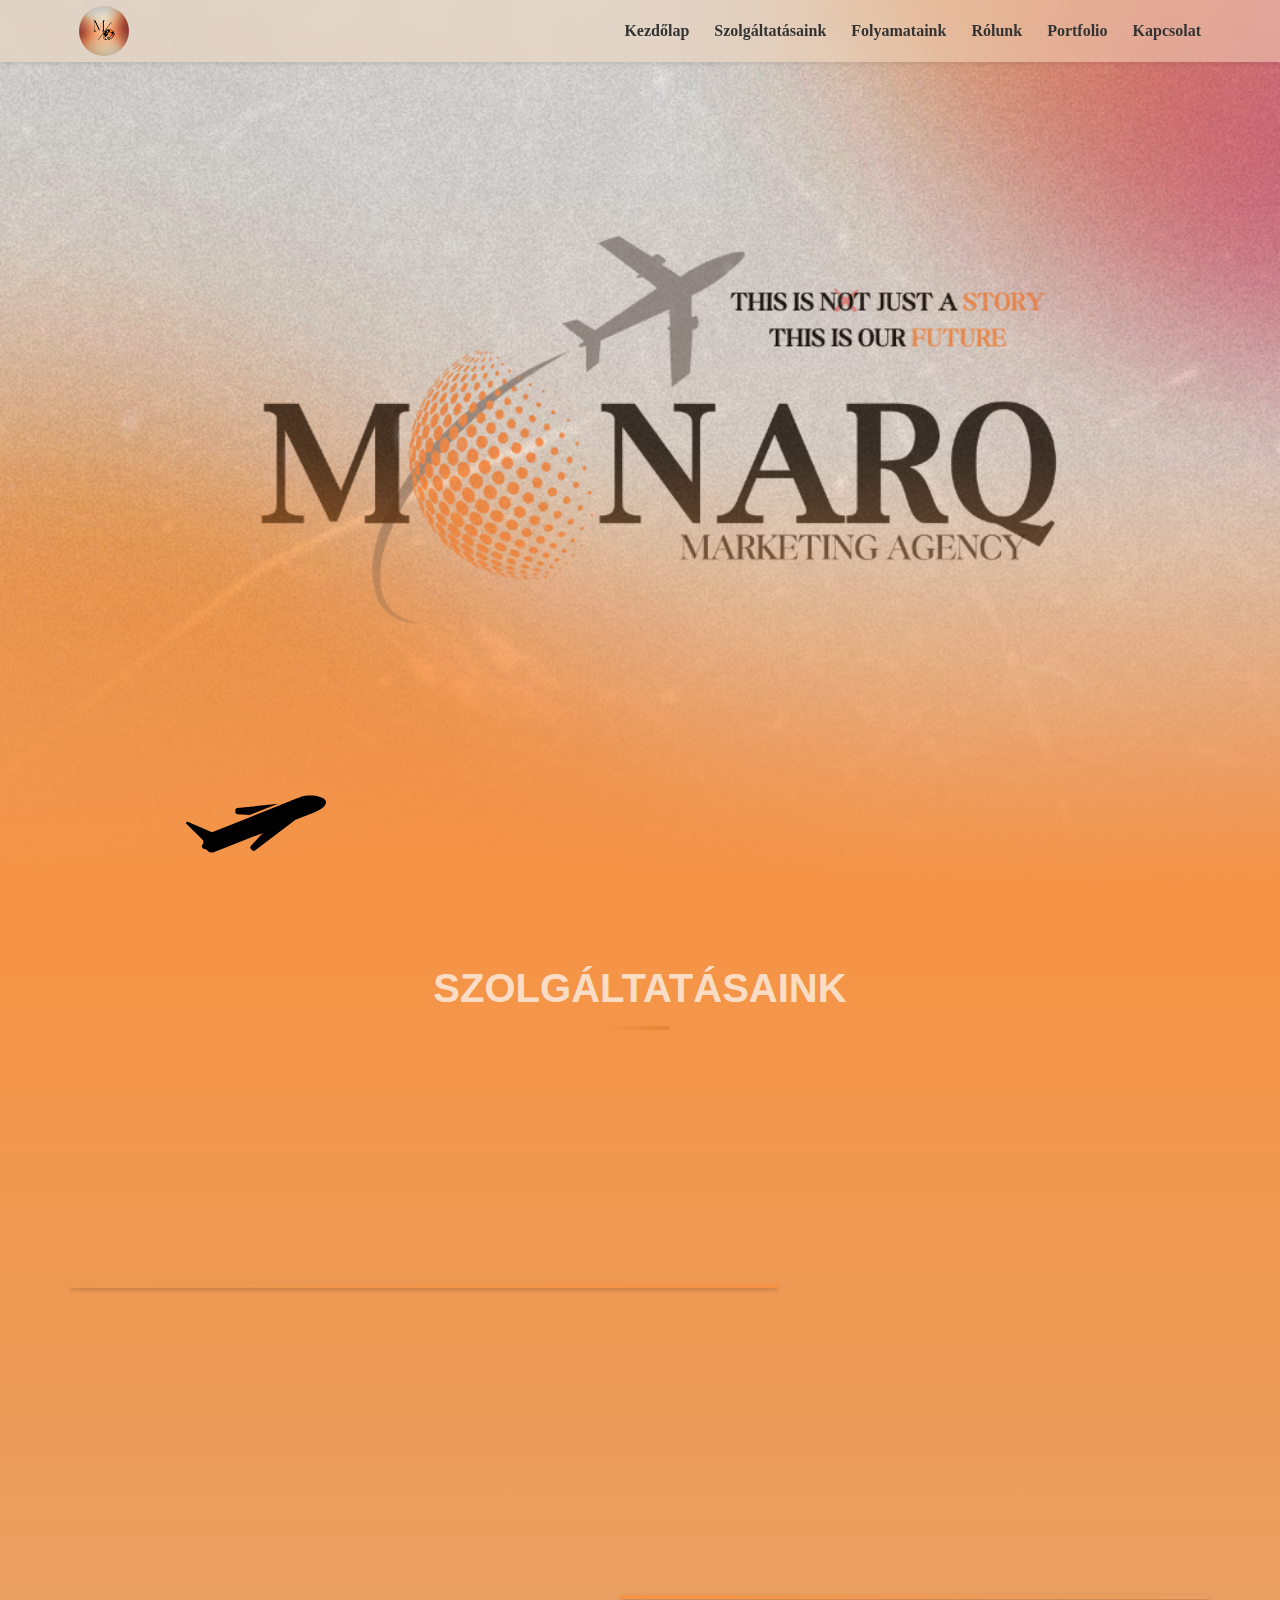
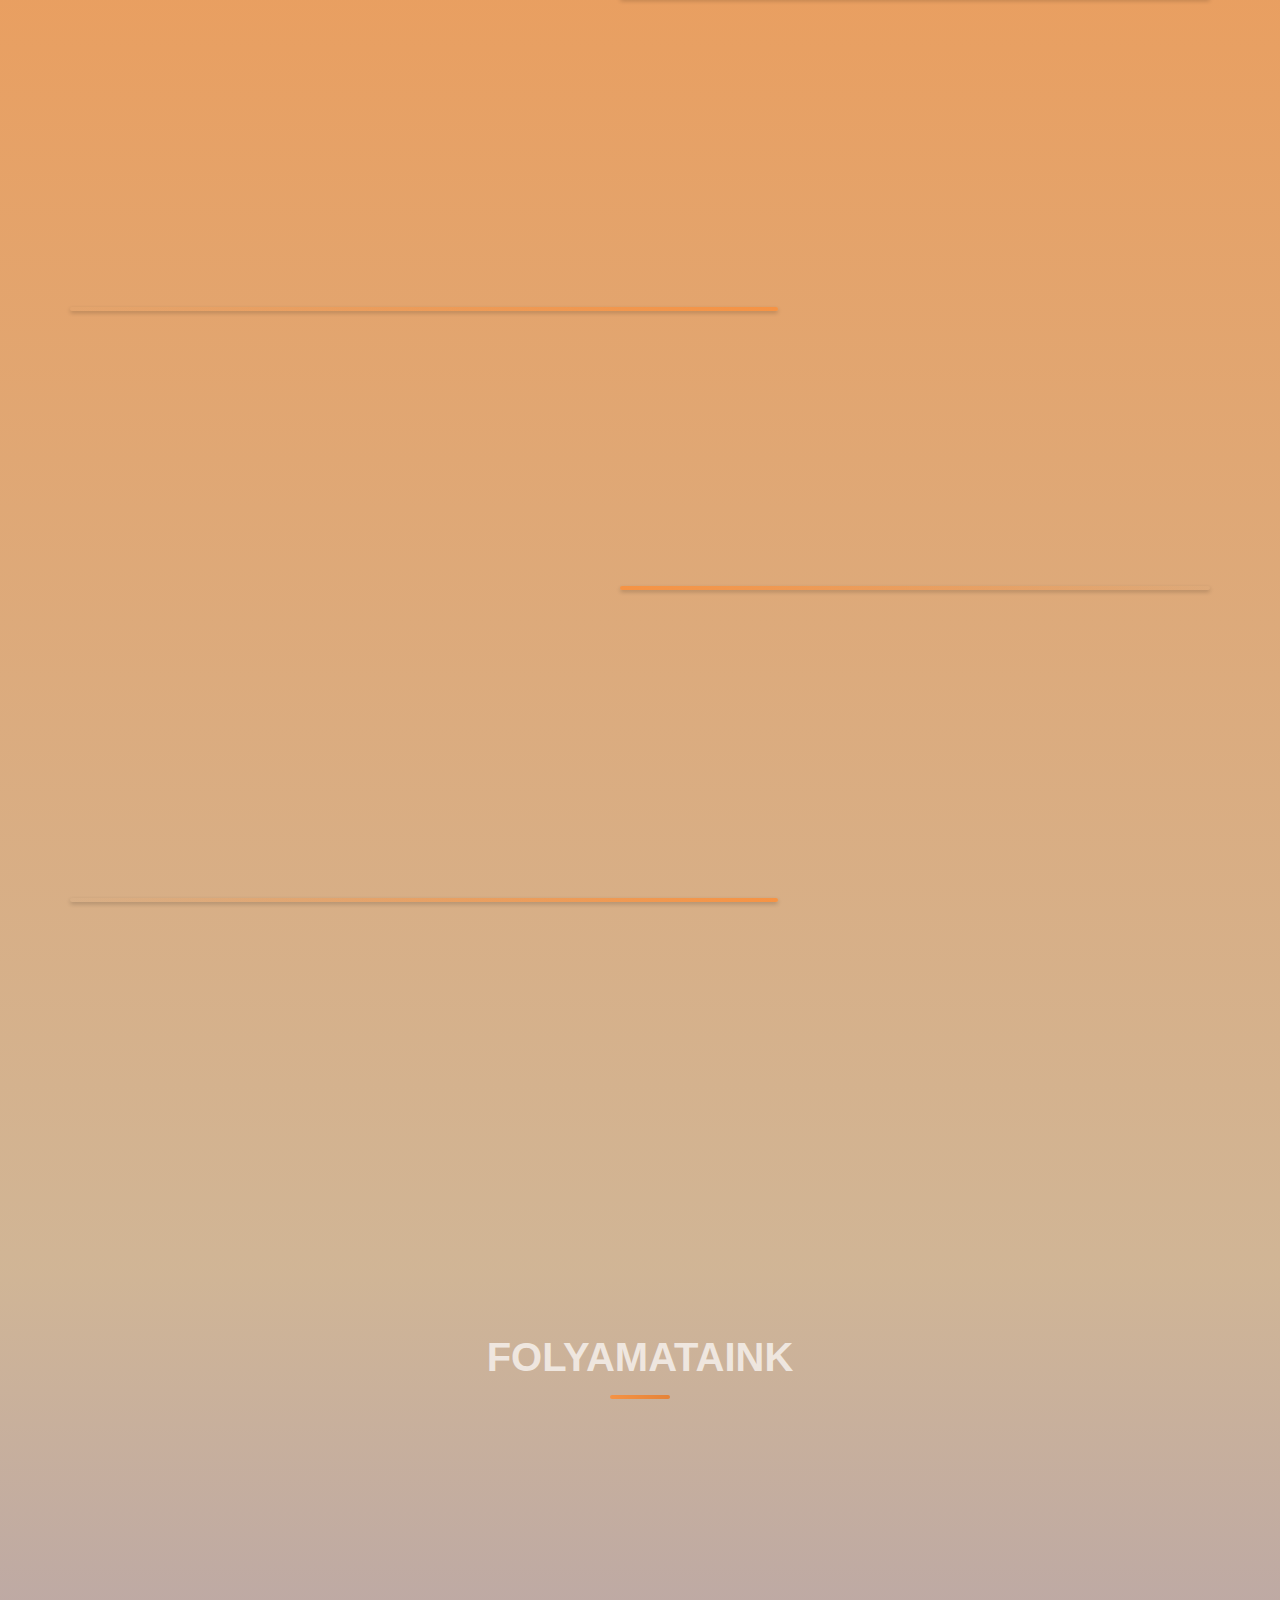
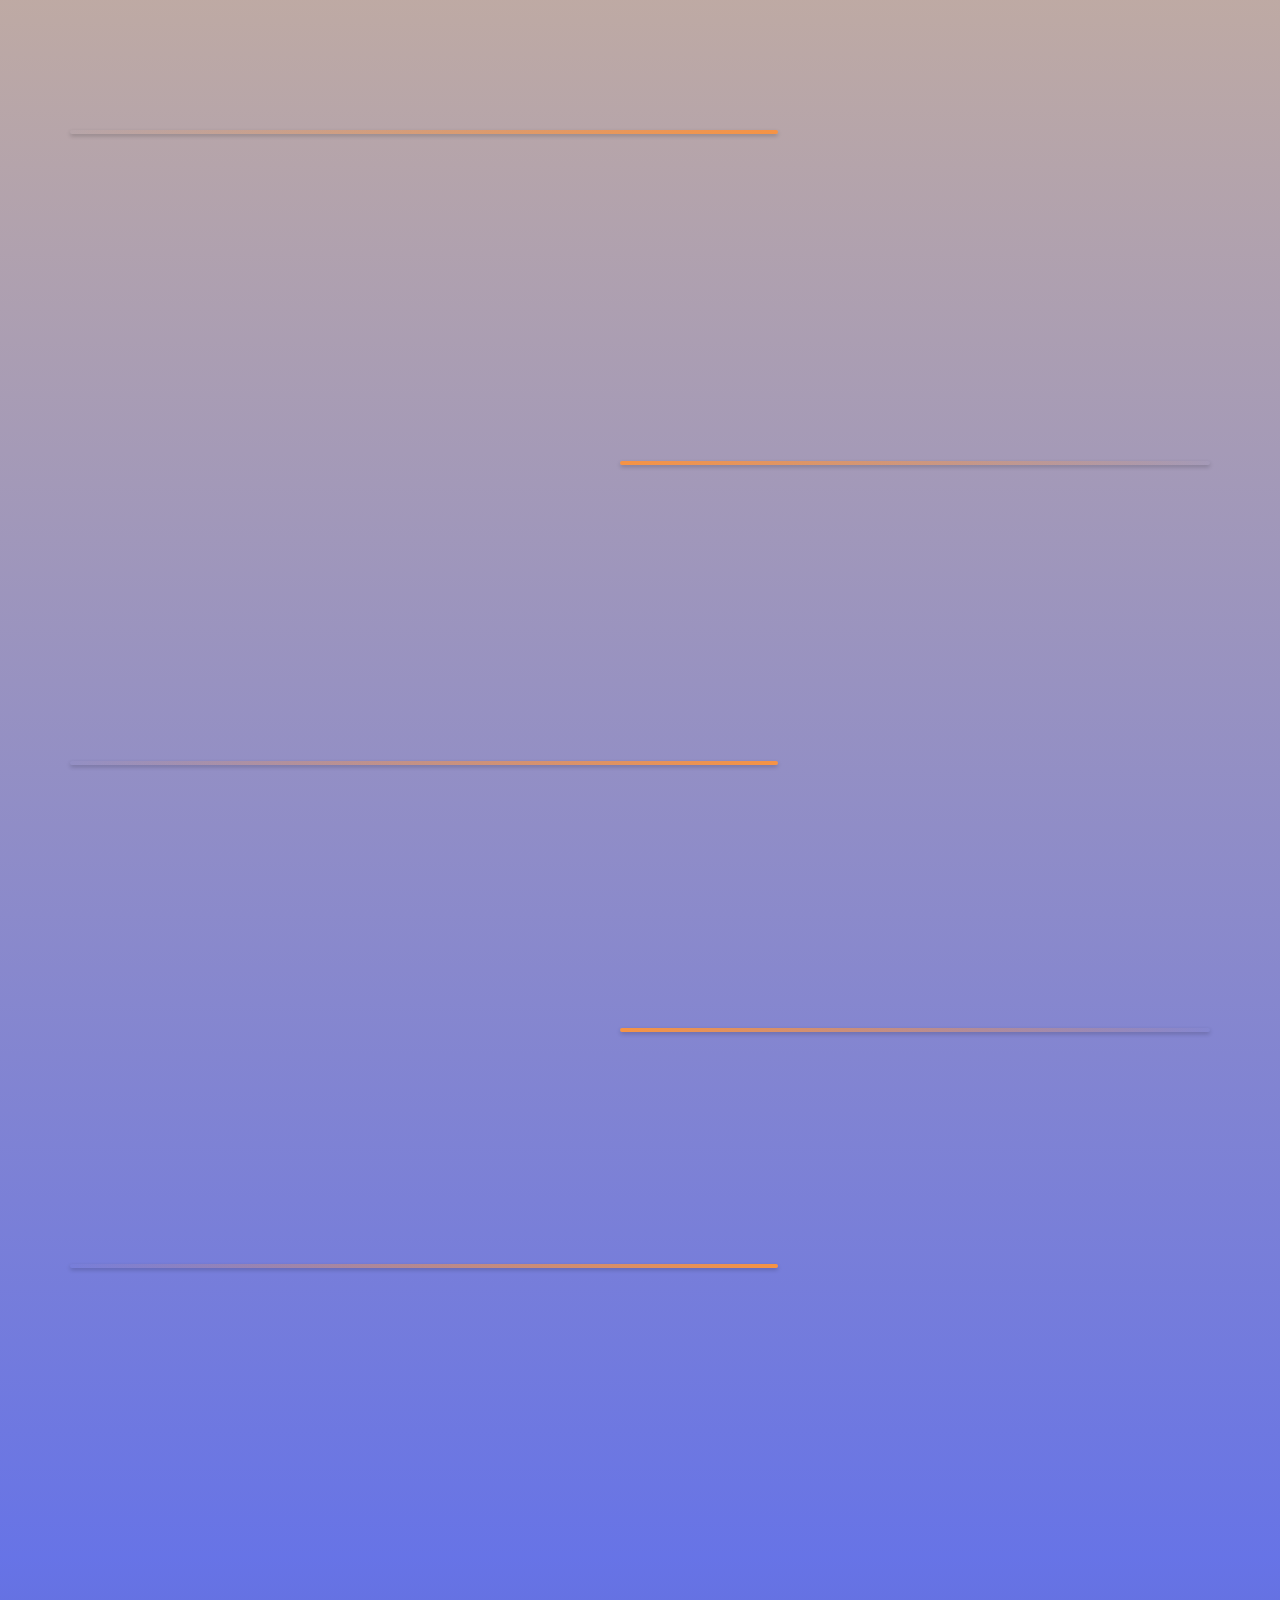
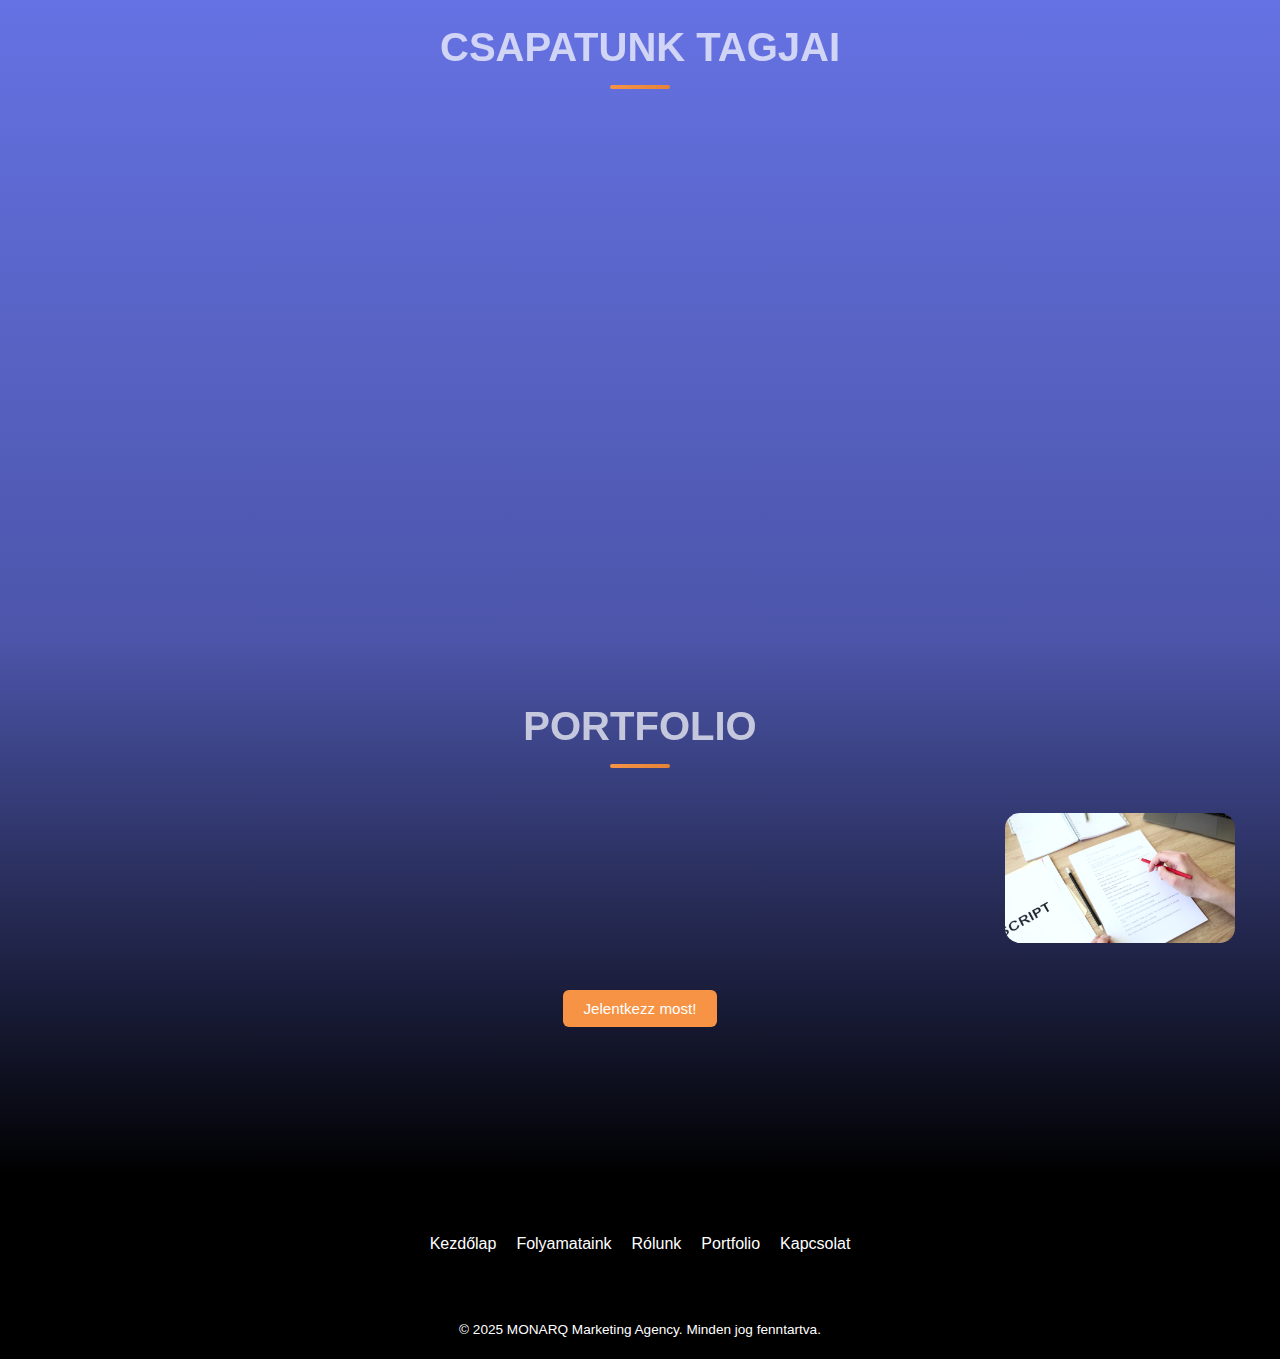
<file: index.html>
<!DOCTYPE html>
<html lang="hu">

<head>
  <meta charset="UTF-8" />
  <meta name="viewport" content="width=device-width, initial-scale=1.0" />
  <title>MONARQ Marketing Agency</title>
  <!-- Meta Description (SEO) -->
  <meta name="description" content="MONARQ Marketing Agency - Innovatív marketing megoldások vállalkozásod számára.">
  <!-- Favicon (opcionális) -->
  <!-- <link rel="icon" href="assets/icons/favicon.ico" type="image/x-icon"> -->
  <link rel="stylesheet" href="styles.css" />
</head>

<body>
  <!-- Navigációs menü -->
  <header class="site-header">
    <div class="container">
      <a href="index.html" class="logo">
        <img src="./assets/images/Monarque.png" alt="MONARQ Marketing Agency Logo">
      </a>
      <!-- Hamburger menu (mobile) -->
      <button class="nav-toggle" aria-label="Toggle navigation">
        <span class="hamburger"></span>
      </button>
      <nav class="main-nav" aria-label="Main Navigation">
        <ul>
          <li><a href="#hero">Kezdőlap</a></li>
          <li><a href="#our-services">Szolgáltatásaink</a></li>
          <li><a href="#our-process">Folyamataink</a></li>
          <li><a href="#about-us">Rólunk</a></li>
          <li><a href="#references">Portfolio</a></li>
          <li><a href="./public/contact.html">Kapcsolat</a></li>
        </ul>
      </nav>
    </div>
  </header>

  <!-- Fő tartalom -->
  <main>
    <!-- HERO Szekció: Repülős kezdőoldal -->
    <section id="hero" class="hero">
      <!-- <div class="hero-content">
        <h1>Üdvözlünk a MONARQ Marketing Agency-nél!</h1>
        <p>Fedezd fel, hogyan repítjük magasabb szintre vállalkozásod!</p>
      </div> -->
      <div class="plane-container">
        <img src="./assets/images/plane1.svg" alt="Repülőgép" class="plane" />
      </div>
    </section>

    <!-- Vertikális felirat a bal oldalon -->
    <div class="vertical-text">
      <span>T</span>
      <span>h</span>
      <span>i</span>
      <span>s</span>
      <span>&nbsp;</span>
      <span>i</span>
      <span>s</span>
      <span>&nbsp;</span>
      <span>n</span>
      <span>o</span>
      <span>t</span>
      <span>&nbsp;</span>
      <span>j</span>
      <span>u</span>
      <span>s</span>
      <span>t</span>
      <span>&nbsp;</span>
      <span>a</span>
      <span>&nbsp;</span>
      <span>s</span>
      <span>t</span>
      <span>o</span>
      <span>r</span>
      <span>y</span>
      <span>.</span>
      <span>.</span>
      <span>.</span>
    </div>

    <!-- Vertikális felirat a jobb oldalon -->
    <div class="vertical-text-right">
      <span>T</span>
      <span>h</span>
      <span>i</span>
      <span>s</span>
      <span>&nbsp;</span>
      <span>i</span>
      <span>s</span>
      <span>&nbsp;</span>
      <span>o</span>
      <span>u</span>
      <span>r</span>
      <span>&nbsp;</span>
      <span>f</span>
      <span>u</span>
      <span>t</span>
      <span>u</span>
      <span>r</span>
      <span>e</span>
    </div>

    <section id="our-services" class="our-services" data-bg="dark">
      <h2>Szolgáltatásaink</h2>
      <br>
      <!-- 1. szolg -->
      <div class="process-step hidden-left">
        <div class="step-text service hbox">
          <h3>Social media menedzsment</h3>
          <p>Tudtad, hogy a vevőid 80%-a már az első benyomás alapján dönt? Ha a közösségi média profilod nem elég ütős, elveszted őket, mielőtt egyáltalán megismernének!</p>
        </div>
        <button class="servb" onclick="document.location='./public/socialmedia_menedzsment.html'">
          <span>Tudd meg, hogyan dolgozunk!</span>
          <svg width="15px" height="10px" viewBox="0 0 13 10">
            <path d="M1,5 L11,5"></path>
            <polyline points="8 1 12 5 8 9"></polyline>
          </svg>
        </button>
      </div>
      <hr id="lefthrproc">
      <!-- 2. szolg (row-reverse) -->
      <div class="process-step reverse hidden-right">
        <div class="step-text service hbox">
          <h3>Portfolio építés több platformon</h3>
          <p>Portfólióépítéssel is foglalkozunk több platformon, így segítünk ügyfeleinknek egy erőteljes és esztétikus online
            jelenlét kialakításában. Az általad választott felületekre kifinomult, nagy mennyiségű tartalmat – videókat és képeket
            – posztolunk. Célunk, hogy egy átgondolt és látványos arculatot építsünk fel, amely erősíti az ügyfél hitelességét és
            elérését.</p>
        </div>
        <button class="servb" onclick="document.location='./public/portfolio.html'">
          <span>Tudd meg, hogyan dolgozunk!</span>
          <svg width="15px" height="10px" viewBox="0 0 13 10">
            <path d="M1,5 L11,5"></path>
            <polyline points="8 1 12 5 8 9"></polyline>
          </svg>
        </button>
      </div>
      <hr id="righthrproc">
      <!-- 3. szolg -->
      <div class="process-step hidden-left">
        <div class="step-text service">
          <h3>Reklámvideó gyártás</h3>
          <p>Reklámvideókat is készítünk, hogy ügyfeleink cégei, szolgáltatásai és szakértelme a lehető legvonzóbb
            megjelenést kapják. A videókat operatőr csapattal leforgatjuk és utómunkáljuk, majd a megfelelő platformokra
            optimalizálva posztoljuk. Célunk, hogy látványos és hatékony tartalmak segítségével növeljük a márka ismertségét és
            bevételét.</p>
        </div>
        <button class="servb" onclick="document.location='./public/reklam.html'">
          <span>Tudd meg, hogyan dolgozunk!</span>
          <svg width="15px" height="10px" viewBox="0 0 13 10">
            <path d="M1,5 L11,5"></path>
            <polyline points="8 1 12 5 8 9"></polyline>
          </svg>
        </button>
      </div>
      <hr id="lefthrproc">
      <!-- 4. szolg (row-reverse) -->
      <div class="process-step reverse hidden-right">
        <div class="step-text service">
          <h3>Termékfotózás</h3>
          <p>Termékfotózást is vállalunk, hogy az ügyfél termékei a lehető legelőnyösebb módon jelenjenek meg. A fotózást az adott
            termék stílusához és célközönségéhez illő környezetben végezzük, így mutatós és profi képeket készítünk. Célunk, hogy
            a vizuálisan vonzó tartalom növelje az érdeklődést és segítse az értékesítést.</p>
        </div>
        <button class="servb" onclick="document.location='./public/termekfotozas.html'">
          <span>Tudd meg, hogyan dolgozunk!</span>
          <svg width="15px" height="10px" viewBox="0 0 13 10">
            <path d="M1,5 L11,5"></path>
            <polyline points="8 1 12 5 8 9"></polyline>
          </svg>
        </button>
      </div>
      <hr id="righthrproc">
      <!-- 5. szolg -->
      <div class="process-step hidden-left">
        <div class="step-text service">
          <h3>Rendezvényszervezés</h3>
          <p>Többek között foglalkozunk még rendezvényszervezéssel is, legyen szó céges eseményről, workshopról, esküvőről vagy
            promóciós rendezvényről. Az esemény minden részletét megtervezzük és lebonyolítjuk, hogy ügyfeleinknek csak az
            élményre kelljen fókuszálniuk. Gondoskodunk a helyszínről, a programokról és a vizuális megjelenésről, hogy a
            rendezvény igazán emlékezetes legyen.</p>
        </div>
        <button class="servb" onclick="document.location='./public/rendezvenyszervezes.html'">
          <span>Tudd meg, hogyan dolgozunk!</span>
          <svg width="15px" height="10px" viewBox="0 0 13 10">
            <path d="M1,5 L11,5"></path>
            <polyline points="8 1 12 5 8 9"></polyline>
          </svg>
        </button>
      </div>
      <hr id="lefthrproc">
      <!-- 6. szolg (row-reverse) -->
      <div class="process-step reverse hidden-right">
        <div class="step-text service">
          <h3>Webfejlesztés</h3>
          <p>Webfejlesztéssel is foglalkozunk, teljes mértékben az ügyfél igényeire szabva. Modern, gyors és felhasználóbarát
            weboldalakat készítünk, amelyek nemcsak jól néznek ki, hanem hatékonyan támogatják az üzleti célokat is.
            Legyen szó bemutatkozó oldalról, webshopról vagy egyedi fejlesztésről, minden részletet precízen megtervezünk és
            kivitelezünk</p>
        </div>
        <button class="servb" onclick="document.location='./public/webfejlesztes.html'">
          <span>Tudd meg, hogyan dolgozunk!</span>
          <svg width="15px" height="10px" viewBox="0 0 13 10">
            <path d="M1,5 L11,5"></path>
            <polyline points="8 1 12 5 8 9"></polyline>
          </svg>
        </button>
      </div>
    </section>

    <!-- Folyamataink szakasz – data-bg attribútum: dark -->
    <section id="our-process" class="our-process" data-bg="dark">
      <h2>FOLYAMATAINK</h2>
      <br>
      <!-- 1. lépés -->
      <div class="process-step hidden-left">
        <div class="step-text">
          <h3>1. Ismerkedés</h3>
          <p>Tartunk egy ismerkedő találkozót, online vagy személyesen, ahol átbeszéljük a cég igényeit és biztosítjuk, hogy
            képesek vagyunk teljesíteni a kéréseiket. Ezzel garantáljuk, hogy minden részlet tisztázva legyen a közös
            munkához.
          </p>
        </div>
        <div class="step-image">
          <img src="./assets/images/ismerkedes.jpg" alt="Ismerkedés" loading="lazy">
        </div>
      </div>
      <hr id="lefthrproc">
      <!-- 2. lépés (row-reverse) -->
      <div class="process-step reverse hidden-right">
        <div class="step-text">
          <h3>2. Tervezés</h3>
          <p>Az ismerkedés után egy vázlatos, határozatlan idejű marketing stratégiát dolgozunk ki, amely az ügyfél
            céljaira és igényeire épít. Ha az elképzeléseink, a szereplők és csapatunk is szimpatikus, akkor átbeszéljük a további
            részleteket, és megkötjük a szerződést.</p>
        </div>
        <div class="step-image">
          <img src="./assets/images/tervezes.JPG" alt="Szerződés" loading="lazy">
        </div>
      </div>
      <hr id="righthrproc">
      <!-- 3. lépés -->
      <div class="process-step hidden-left">
        <div class="step-text">
          <h3>3. Megvalósítás</h3>
          <p>A szerződéskötés után azonnal nekilátunk a videók és tartalmak forgatókönyvének kidolgozásához. Prezentáció
            formájában egyeztetünk veled, hogy minden elképzelésedet figyelembe véve készítsük el a végleges marketing
            tervet.</p>
        </div>
        <div class="step-image">
          <img src="./assets/images/scripting.jpg" alt="execution" loading="lazy">
        </div>
      </div>
      <hr id="lefthrproc">
      <!-- 4. lépés (row-reverse) -->
      <div class="process-step reverse hidden-right">
        <div class="step-text">
          <h3>4. Forgatás</h3>
          <p>Profi operatőrcsapatunk és eszközeink biztosítják, hogy a videóid elkészítése zökkenőmentesen, a
            legmegfelelőbb módon történjen.</p>
        </div>
        <div class="step-image">
          <img src="./assets/images/megvalositas.jpg" alt="content-creating" loading="lazy">
        </div>
      </div>
      <hr id="righthrproc">
      <!-- 5. lépés -->
      <div class="process-step hidden-left">
        <div class="step-text">
          <h3>5. Utómunka</h3>
          <p>Színezzük, vágjuk és a legjobb eredmények érdekében optimális módon posztoljuk tartalmaidat helyetted.</p>
        </div>
        <div class="step-image">
          <img src="./assets/images/editing.jpg" alt="editing" loading="lazy">
        </div>
      </div>
      <hr id="lefthrproc">
      <!-- 6. lépés (row-reverse) -->
      <div class="process-step reverse hidden-right">
        <div class="step-text">
          <h3>6. Menedzsment</h3>
          <p>Végezetül pedig a kinyerhető adatok és visszajelzések alapján finomítjuk a stratégiát és szűrjük a
            hozzászólásokat.</p>
        </div>
        <div class="step-image">
          <img src="./assets/images/eredmenyek.jpg" alt="account-management" loading="lazy">
        </div>
      </div>
    </section>

    <!-- Rólunk rész – Két kategória: Tulajdonosok és Alkalmazottak -->
    <section id="about-us" class="about-us" data-bg="dark">
      <h2>Csapatunk tagjai</h2>

      <!-- Kiemelt kategória: Tulajdonosok -->
      <div class="team-featured">
        <div class="team-bubbles featured">
          <!-- Tulajdonos 1 -->
          <div class="team-bubble featured hidden">
            <img src="./assets/images/balu.jpg" alt="Marton Balázs" loading="lazy">
            <h3>Marton Balázs</h3>
            <p>Ügyvezető Igazgató</p>
          </div>
          <!-- Tulajdonos 2 -->
          <div class="team-bubble featured hidden">
            <img src="./assets/images/haris.jpeg" alt="Haris Dániel" loading="lazy">
            <h3>Haris Dániel</h3>
            <p>Ügyvezető Igazgató</p>
          </div>
        </div>
      </div>

      <!-- Alkalmazottak kategória -->
      <div class="team-employees">
        <div class="team-bubbles employees">
          <!-- Alkalmazott 1 -->
          <div class="team-bubble employee hidden">
            <img src="./assets/images/c.jpg" alt="Kegyes Marci" loading="lazy">
            <h3>Kegyes Marci</h3>
            <p>Projekt Menedzser</p>
          </div>
          <!-- További alkalmazottak itt -->
        </div>
      </div>
    </section>

    <!-- Portfolio rész – Carousel -->
    <section id="references" class="references" data-bg="dark">
      <h2>Portfolio</h2>
      <div class="carousel-container">
        <div class="carousel-track">
          <!-- Cseréld le az elérési útvonalakat saját képeidre -->
          <img src="./assets/images/eredmenyek.jpg" alt="Portfolio 1" loading="lazy">
          <img src="./assets/images/editing.jpg" alt="Portfolio 2" loading="lazy">
          <img src="./assets/images/eventplan.jpg" alt="Portfolio 3" loading="lazy">
          <img src="./assets/images/adverts.jpg" alt="Portfolio 4" loading="lazy">
          <img src="./assets/images/scripting.jpg" alt="Portfolio 5" loading="lazy">
          <img src="./assets/images/webdev.jpg" alt="Portfolio 6" loading="lazy">
        </div>
      </div>
      <br>
      <button onclick="document.location='./public/contact.html'">Jelentkezz most!</button>
    </section>
  </main>

  <!-- Footer -->
  <footer class="site-footer">
    <div class="container">
      <div class="footer-content">
        <div class="footer-logo">
          <!-- Ha szeretnél ide is logót -->
        </div>
        <div class="footer-nav">
          <ul>
            <li><a href="#hero">Kezdőlap</a></li>
            <li><a href="#our-process">Folyamataink</a></li>
            <li><a href="#about-us">Rólunk</a></li>
            <li><a href="#references">Portfolio</a></li>
            <li><a href="./public/contact.html">Kapcsolat</a></li>
          </ul>
        </div>
        <div class="footer-social">
          <a href="https://www.facebook.com" target="_blank">
            <img src="./assets/logos/fb.png" alt="Facebook" loading="lazy">
          </a>
          <a href="https://www.instagram.com/monarqmarketing/?utm_source=ig_web_button_share_sheet" target="_blank">
            <img src="./assets/logos/ig.png" alt="Instagram" loading="lazy">
          </a>
        </div>
        <div class="footer-copy">
          <p>&copy; 2025 MONARQ Marketing Agency. Minden jog fenntartva.</p>
        </div>
      </div>
    </div>
  </footer>

  <script src="./public/script.js"></script>
</body>

</html>
</file>
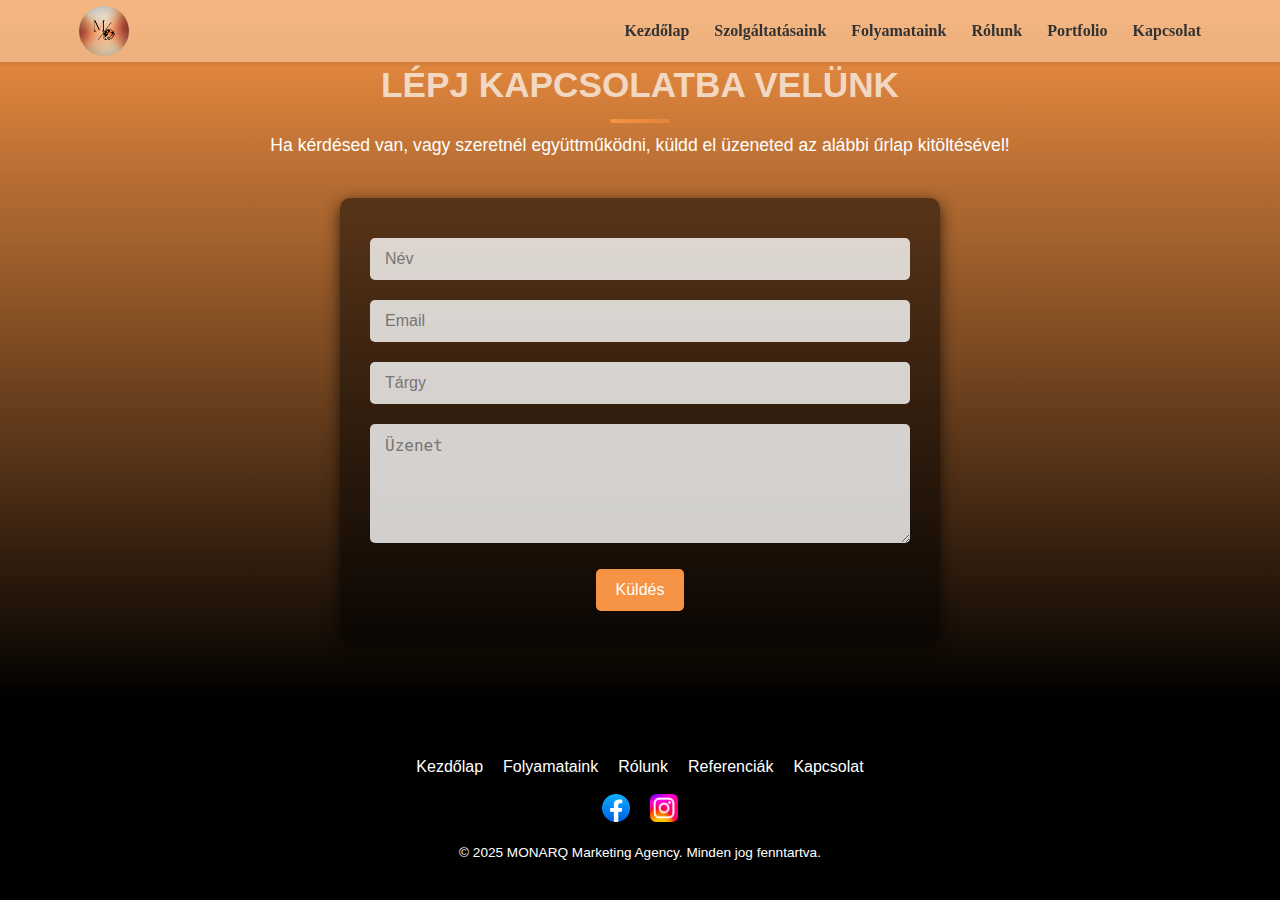
<file: public/contact.html>
<!DOCTYPE html>
<html lang="hu">
<head>
  <meta charset="UTF-8">
  <meta name="viewport" content="width=device-width, initial-scale=1.0">
  <title>Kapcsolat - MONARQ Marketing Agency</title>
  <meta name="description" content="Kapcsolat a MONARQ Marketing Agency-vel.">
  <!-- Link to your existing CSS (adjust relative path as needed) -->
  <link rel="stylesheet" href="../styles.css">
  <style>
    /* Additional Contact Page Styles */
    .contact-section {
      padding: 60px 20px;
      background: linear-gradient( to bottom, rgba(246,147,68,1), rgba(0,0,0,1) );
      text-align: center;
      color: #fff;
    }
    .contact-section h2 {
      font-size: 2.2rem;
      margin-bottom: 10px;
    }
    .contact-section p {
      margin-bottom: 40px;
      font-size: 1.1rem;
    }
    .contact-form {
      max-width: 600px;
      margin: 0 auto;
      background: rgba(0, 0, 0, 0.5);
      padding: 30px;
      border-radius: 10px;
      box-shadow: 0 4px 15px rgba(0, 0, 0, 0.7);
    }
    .contact-form input,
    .contact-form textarea {
      width: 100%;
      padding: 12px 15px;
      margin: 10px 0;
      border: none;
      border-radius: 5px;
      background: rgba(255, 255, 255, 0.8);
      font-size: 1rem;
      transition: box-shadow 0.3s ease;
    }
    .contact-form input:focus,
    .contact-form textarea:focus {
      outline: none;
      box-shadow: 0 0 10px rgba(246,147,68,0.8);
      animation: pulse 1s infinite;
    }
    @keyframes pulse {
      0% { box-shadow: 0 0 5px rgba(246,147,68,0.5); }
      50% { box-shadow: 0 0 15px rgba(246,147,68,1); }
      100% { box-shadow: 0 0 5px rgba(246,147,68,0.5); }
    }
    .contact-form button {
      background: #F69344;
      color: #fff;
      border: none;
      padding: 12px 20px;
      border-radius: 5px;
      cursor: pointer;
      font-size: 1rem;
      transition: background 0.3s ease;
      margin-top: 10px;
    }
    .contact-form button:hover {
      background: #e58338;
    }
  </style>
</head>
<body>
  <!-- Header (consistent with index.html) -->
  <header class="site-header">
    <div class="container">
      <a href="../index.html" class="logo">
        <img src="../assets/images/Monarque.png" alt="MONARQ Marketing Agency Logo">
      </a>
      <button class="nav-toggle" aria-label="Toggle navigation">
        <span class="hamburger"></span>
      </button>
      <nav class="main-nav" aria-label="Main Navigation">
        <ul>
          <li><a href="../index.html#hero">Kezdőlap</a></li>
          <li><a href="../index.html#our-services">Szolgáltatásaink</a></li>
          <li><a href="../index.html#our-process">Folyamataink</a></li>
          <li><a href="../index.html#about-us">Rólunk</a></li>
          <li><a href="../index.html#references">Portfolio</a></li>
          <li><a href="contact.html">Kapcsolat</a></li>
        </ul>
      </nav>
    </div>
  </header>

  <!-- Main Content -->
  <main>
    <section class="contact-section">
      <h2>Lépj kapcsolatba velünk</h2>
      <p>Ha kérdésed van, vagy szeretnél együttműködni, küldd el üzeneted az alábbi űrlap kitöltésével!</p>
      <div class="contact-form">
        <form id="contactForm" novalidate>
          <input type="text" id="name" name="name" placeholder="Név" required>
          <input type="email" id="email" name="email" placeholder="Email" required>
          <input type="text" id="subject" name="subject" placeholder="Tárgy" required>
          <textarea id="message" name="message" rows="5" placeholder="Üzenet" required></textarea>
          <button type="submit">Küldés</button>
        </form>
      </div>
    </section>
  </main>

  <!-- Footer (consistent with index.html) -->
  <footer class="site-footer">
    <div class="container">
      <div class="footer-content">
        <div class="footer-logo">
          <!-- Optionally add a footer logo -->
        </div>
        <div class="footer-nav">
          <ul>
            <li><a href="../index.html#hero">Kezdőlap</a></li>
            <li><a href="../index.html#our-process">Folyamataink</a></li>
            <li><a href="../index.html#about-us">Rólunk</a></li>
            <li><a href="../index.html#references">Referenciák</a></li>
            <li><a href="contact.html">Kapcsolat</a></li>
          </ul>
        </div>
        <div class="footer-social">
          <a href="https://www.facebook.com" target="_blank">
            <img src="../assets/logos/fb.png" alt="Facebook" loading="lazy">
          </a>
          <a href="https://www.instagram.com/monarqmarketing/?utm_source=ig_web_button_share_sheet" target="_blank">
            <img src="../assets/logos/ig.png" alt="Instagram" loading="lazy">
          </a>
        </div>
        <div class="footer-copy">
          <p>&copy; 2025 MONARQ Marketing Agency. Minden jog fenntartva.</p>
        </div>
      </div>
    </div>
  </footer>

  <!-- Existing script and extra interactivity for the form -->
  <script src="script.js"></script>
  <script>
    // Experimental interactive form submission
    document.getElementById('contactForm').addEventListener('submit', function(e) {
      e.preventDefault();
      const form = this;
      // Replace the form with a submission animation/message
      form.innerHTML = '<p style="color: #F69344; font-size: 1.2rem;">Üzenet küldése folyamatban...</p>';
      setTimeout(() => {
        form.innerHTML = '<p style="color: #F69344; font-size: 1.2rem;">Köszönjük, üzeneted elküldtük!</p>';
      }, 2000);
    });
  </script>
</body>
</html>
</file>
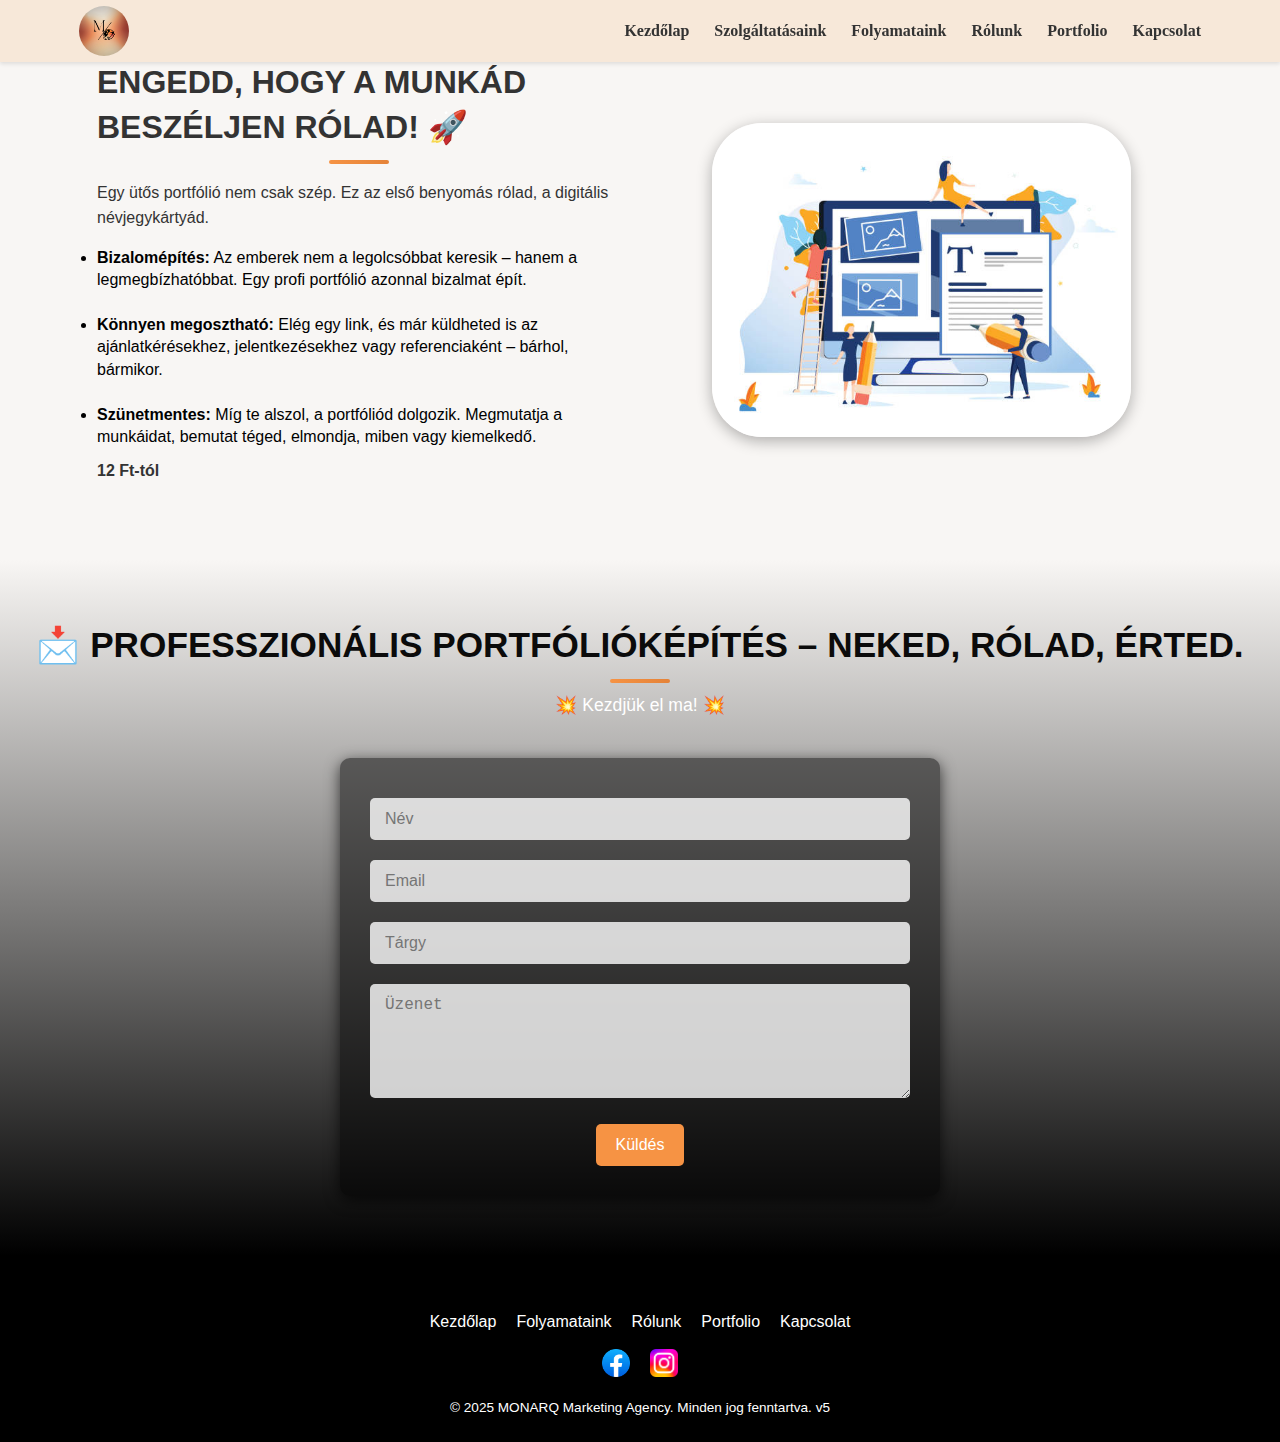
<file: public/portfolio.html>
<!DOCTYPE html>
<html lang="hu">
<head>
  <meta charset="UTF-8" />
  <meta name="viewport" content="width=device-width, initial-scale=1.0" />
  <title>Portfolio építés</title>
  <meta name="description" content="Általános szolgáltatásleírás a MONARQ Marketing Agency számára." />
  <!-- A meglévő, kiegészített styles.css fájlra hivatkozunk -->
  <link rel="stylesheet" href="../styles.css" />
  <style>
    /* Additional Contact Page Styles */
    .contact-section {
      padding: 60px 20px;
      background: linear-gradient( to bottom, #f8f6f4, rgba(0,0,0,1) );
      text-align: center;
      color: #fff;
    }
    .contact-section h2 {
      font-size: 2.2rem;
      margin-bottom: 10px;
      color: rgb(11, 11, 11);
    }
    .contact-section p {
      margin-bottom: 40px;
      font-size: 1.1rem;
    }
    .contact-form {
      max-width: 600px;
      margin: 0 auto;
      background: rgba(0, 0, 0, 0.5);
      padding: 30px;
      border-radius: 10px;
      box-shadow: 0 4px 15px rgba(0, 0, 0, 0.7);
    }
    .contact-form input,
    .contact-form textarea {
      width: 100%;
      padding: 12px 15px;
      margin: 10px 0;
      border: none;
      border-radius: 5px;
      background: rgba(255, 255, 255, 0.8);
      font-size: 1rem;
      transition: box-shadow 0.3s ease;
    }
    .contact-form input:focus,
    .contact-form textarea:focus {
      outline: none;
      box-shadow: 0 0 10px rgba(246,147,68,0.8);
      animation: pulse 1s infinite;
    }
    @keyframes pulse {
      0% { box-shadow: 0 0 5px rgba(246,147,68,0.5); }
      50% { box-shadow: 0 0 15px rgba(246,147,68,1); }
      100% { box-shadow: 0 0 5px rgba(246,147,68,0.5); }
    }
    .contact-form button {
      background: #F69344;
      color: #fff;
      border: none;
      padding: 12px 20px;
      border-radius: 5px;
      cursor: pointer;
      font-size: 1rem;
      transition: background 0.3s ease;
      margin-top: 10px;
    }
    .contact-form button:hover {
      background: #e58338;
    }
  </style>
</head>
<body>
  <!-- Navigációs menü -->
  <header class="site-header">
    <div class="container">
      <a href="../index.html" class="logo">
        <img src="../assets/images/Monarque.png" alt="MONARQ Marketing Agency Logo" />
      </a>
      <!-- Hamburger menu (mobil) -->
      <button class="nav-toggle" aria-label="Toggle navigation">
        <span class="hamburger"></span>
      </button>
      <nav class="main-nav" aria-label="Main Navigation">
        <ul>
          <li><a href="../index.html#hero">Kezdőlap</a></li>
          <li><a href="../index.html#our-services">Szolgáltatásaink</a></li>
          <li><a href="../index.html#our-process">Folyamataink</a></li>
          <li><a href="../index.html#about-us">Rólunk</a></li>
          <li><a href="../index.html#references">Portfolio</a></li>
          <li><a href="contact.html">Kapcsolat</a></li>
        </ul>
      </nav>
    </div>
  </header>

  <!-- Fő tartalom -->
  <main>
    <!-- Kétoszlopos szakasz a szolgáltatás bemutatásához -->
    <section class="service-highlight">
      <div class="container service-highlight-content">
        <div class="service-highlight-text">
          <h2 class="service-highlight-title">Engedd, hogy a munkád beszéljen rólad! 🚀</h2>
          <p>Egy ütős portfólió nem csak szép. Ez az első benyomás rólad, a digitális névjegykártyád.
        </p>
          <ul>
            <li><strong>Bizalomépítés:</strong> Az emberek nem a legolcsóbbat keresik – hanem a legmegbízhatóbbat. Egy profi portfólió azonnal bizalmat épít.</li>
            <br>
            <li><strong>Könnyen megosztható:</strong> Elég egy link, és már küldheted is az ajánlatkérésekhez, jelentkezésekhez vagy referenciaként – bárhol, bármikor.</li>
            <br>
            <li><strong>Szünetmentes:</strong> Míg te alszol, a portfóliód dolgozik. Megmutatja a munkáidat, bemutat téged, elmondja, miben vagy kiemelkedő.</li>
          </ul>
          <p class="service-highlight-price"> 12 Ft-tól</p>
        </div>
        <div class="service-highlight-image">
          <img src="../assets/images/portfolioconstruction.jpg" alt="Marketing Tiktokra" />
        </div>
      </div>
    </section>

    <section class="contact-section">
      <h2>📩 Professzionális portfólióképítés – neked, rólad, érted.</h2>
      <p>💥 Kezdjük el ma! 💥</p>
      <div class="contact-form">
        <form id="contactForm" novalidate>
          <input type="text" id="name" name="name" placeholder="Név" required>
          <input type="email" id="email" name="email" placeholder="Email" required>
          <input type="text" id="subject" name="subject" placeholder="Tárgy" required>
          <textarea id="message" name="message" rows="5" placeholder="Üzenet" required></textarea>
          <button type="submit">Küldés</button>
        </form>
      </div>
    </section>

  </main>

  <!-- Lábléc -->
  <footer class="site-footer">
    <div class="container">
      <div class="footer-content">
        <div class="footer-logo">
          <!-- Itt elhelyezhető logó -->
        </div>
        <div class="footer-nav">
          <ul>
            <li><a href="../index.html#hero">Kezdőlap</a></li>
            <li><a href="../index.html#our-process">Folyamataink</a></li>
            <li><a href="../index.html#about-us">Rólunk</a></li>
            <li><a href="../index.html#references">Portfolio</a></li>
            <li><a href="contact.html">Kapcsolat</a></li>
          </ul>
        </div>
        <div class="footer-social">
          <a href="https://www.facebook.com" target="_blank">
            <img src="../assets/logos/fb.png" alt="Facebook" loading="lazy" />
          </a>
          <a href="https://www.instagram.com/monarqmarketing/?utm_source=ig_web_button_share_sheet" target="_blank">
            <img src="../assets/logos/ig.png" alt="Instagram" loading="lazy" />
          </a>
        </div>
        <div class="footer-copy">
          <p>&copy; 2025 MONARQ Marketing Agency. Minden jog fenntartva. v5</p>
        </div>
      </div>
    </div>
  </footer>

  <!-- Ha használod a korábbi script.js-t, akkor itt hivatkozunk rá -->
  <script src="script.js"></script>
</body>
</html>
</file>
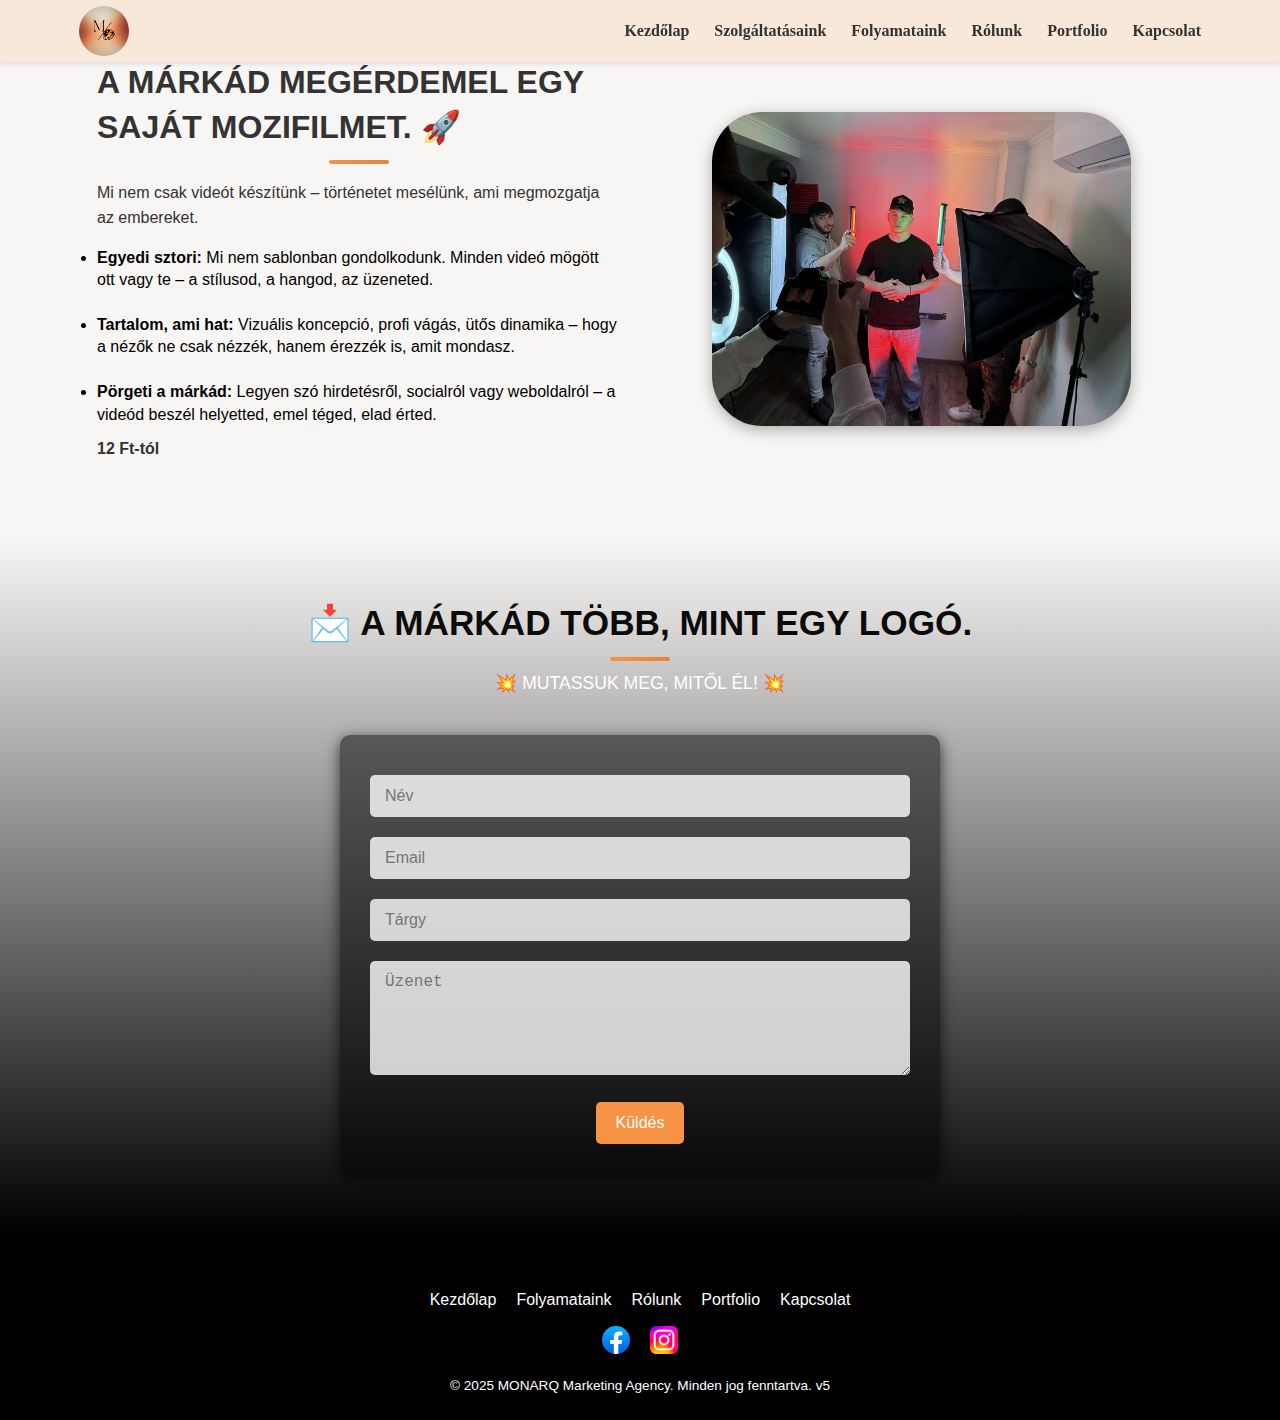
<file: public/reklam.html>
<!DOCTYPE html>
<html lang="hu">
<head>
  <meta charset="UTF-8" />
  <meta name="viewport" content="width=device-width, initial-scale=1.0" />
  <title>Reklámvideó</title>
  <meta name="description" content="Általános szolgáltatásleírás a MONARQ Marketing Agency számára." />
  <!-- A meglévő, kiegészített styles.css fájlra hivatkozunk -->
  <link rel="stylesheet" href="../styles.css" />
  <style>
    /* Additional Contact Page Styles */
    .contact-section {
      padding: 60px 20px;
      background: linear-gradient( to bottom, #f8f6f4, rgba(0,0,0,1) );
      text-align: center;
      color: #fff;
    }
    .contact-section h2 {
      font-size: 2.2rem;
      margin-bottom: 10px;
      color: rgb(11, 11, 11);
    }
    .contact-section p {
      margin-bottom: 40px;
      font-size: 1.1rem;
    }
    .contact-form {
      max-width: 600px;
      margin: 0 auto;
      background: rgba(0, 0, 0, 0.5);
      padding: 30px;
      border-radius: 10px;
      box-shadow: 0 4px 15px rgba(0, 0, 0, 0.7);
    }
    .contact-form input,
    .contact-form textarea {
      width: 100%;
      padding: 12px 15px;
      margin: 10px 0;
      border: none;
      border-radius: 5px;
      background: rgba(255, 255, 255, 0.8);
      font-size: 1rem;
      transition: box-shadow 0.3s ease;
    }
    .contact-form input:focus,
    .contact-form textarea:focus {
      outline: none;
      box-shadow: 0 0 10px rgba(246,147,68,0.8);
      animation: pulse 1s infinite;
    }
    @keyframes pulse {
      0% { box-shadow: 0 0 5px rgba(246,147,68,0.5); }
      50% { box-shadow: 0 0 15px rgba(246,147,68,1); }
      100% { box-shadow: 0 0 5px rgba(246,147,68,0.5); }
    }
    .contact-form button {
      background: #F69344;
      color: #fff;
      border: none;
      padding: 12px 20px;
      border-radius: 5px;
      cursor: pointer;
      font-size: 1rem;
      transition: background 0.3s ease;
      margin-top: 10px;
    }
    .contact-form button:hover {
      background: #e58338;
    }
  </style>
</head>
<body>
  <!-- Navigációs menü -->
  <header class="site-header">
    <div class="container">
      <a href="../index.html" class="logo">
        <img src="../assets/images/Monarque.png" alt="MONARQ Marketing Agency Logo" />
      </a>
      <!-- Hamburger menu (mobil) -->
      <button class="nav-toggle" aria-label="Toggle navigation">
        <span class="hamburger"></span>
      </button>
      <nav class="main-nav" aria-label="Main Navigation">
        <ul>
          <li><a href="../index.html#hero">Kezdőlap</a></li>
          <li><a href="../index.html#our-services">Szolgáltatásaink</a></li>
          <li><a href="../index.html#our-process">Folyamataink</a></li>
          <li><a href="../index.html#about-us">Rólunk</a></li>
          <li><a href="../index.html#references">Portfolio</a></li>
          <li><a href="contact.html">Kapcsolat</a></li>
        </ul>
      </nav>
    </div>
  </header>

  <!-- Fő tartalom -->
  <main>
    <!-- Kétoszlopos szakasz a szolgáltatás bemutatásához -->
    <section class="service-highlight">
      <div class="container service-highlight-content">
        <div class="service-highlight-text">
          <h2 class="service-highlight-title">A Márkád megérdemel egy saját mozifilmet. 🚀</h2>
          <p>Mi nem csak videót készítünk – történetet mesélünk, ami megmozgatja az embereket.
        </p>
          <ul>
            <li><strong>Egyedi sztori:</strong> Mi nem sablonban gondolkodunk. Minden videó mögött ott vagy te – a stílusod, a hangod, az üzeneted.</li>
            <br>
            <li><strong>Tartalom, ami hat:</strong> Vizuális koncepció, profi vágás, ütős dinamika – hogy a nézők ne csak nézzék, hanem érezzék is, amit mondasz.</li>
            <br>
            <li><strong>Pörgeti a márkád:</strong> Legyen szó hirdetésről, socialról vagy weboldalról – a videód beszél helyetted, emel téged, elad érted.</li>
          </ul>
          <p class="service-highlight-price"> 12 Ft-tól</p>
        </div>
        <div class="service-highlight-image">
          <img src="../assets/images/adverts.jpg" alt="Marketing Tiktokra" />
        </div>
      </div>
    </section>

    <section class="contact-section">
      <h2>📩 A MÁRKÁD TÖBB, MINT EGY LOGÓ.</h2>
      <p>💥 MUTASSUK MEG, MITŐL ÉL! 💥</p>
      <div class="contact-form">
        <form id="contactForm" novalidate>
          <input type="text" id="name" name="name" placeholder="Név" required>
          <input type="email" id="email" name="email" placeholder="Email" required>
          <input type="text" id="subject" name="subject" placeholder="Tárgy" required>
          <textarea id="message" name="message" rows="5" placeholder="Üzenet" required></textarea>
          <button type="submit">Küldés</button>
        </form>
      </div>
    </section>

  </main>

  <!-- Lábléc -->
  <footer class="site-footer">
    <div class="container">
      <div class="footer-content">
        <div class="footer-logo">
          <!-- Itt elhelyezhető logó -->
        </div>
        <div class="footer-nav">
          <ul>
            <li><a href="../index.html#hero">Kezdőlap</a></li>
            <li><a href="../index.html#our-process">Folyamataink</a></li>
            <li><a href="../index.html#about-us">Rólunk</a></li>
            <li><a href="../index.html#references">Portfolio</a></li>
            <li><a href="contact.html">Kapcsolat</a></li>
          </ul>
        </div>
        <div class="footer-social">
          <a href="https://www.facebook.com" target="_blank">
            <img src="../assets/logos/fb.png" alt="Facebook" loading="lazy" />
          </a>
          <a href="https://www.instagram.com/monarqmarketing/?utm_source=ig_web_button_share_sheet" target="_blank">
            <img src="../assets/logos/ig.png" alt="Instagram" loading="lazy" />
          </a>
        </div>
        <div class="footer-copy">
          <p>&copy; 2025 MONARQ Marketing Agency. Minden jog fenntartva. v5</p>
        </div>
      </div>
    </div>
  </footer>

  <!-- Ha használod a korábbi script.js-t, akkor itt hivatkozunk rá -->
  <script src="script.js"></script>
</body>
</html>
</file>
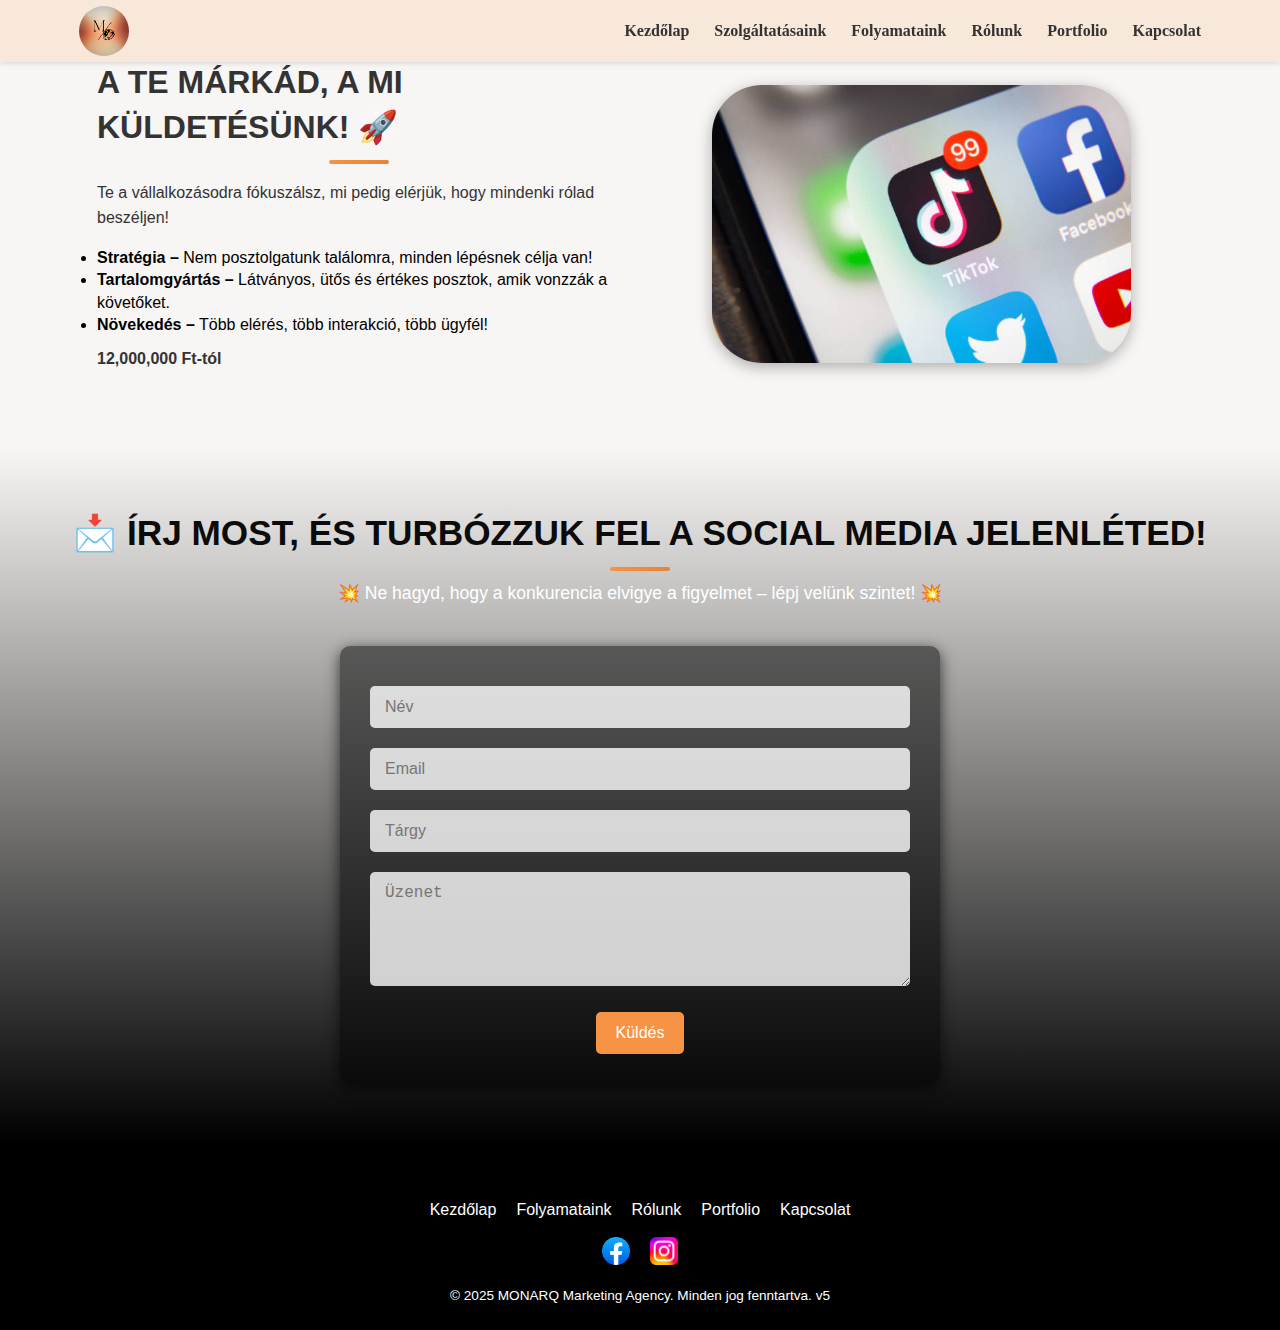
<file: public/socialmedia_menedzsment.html>
<!DOCTYPE html>
<html lang="hu">
<head>
  <meta charset="UTF-8" />
  <meta name="viewport" content="width=device-width, initial-scale=1.0" />
  <title>Social media menedzsment</title>
  <meta name="description" content="Általános szolgáltatásleírás a MONARQ Marketing Agency számára." />
  <!-- A meglévő, kiegészített styles.css fájlra hivatkozunk -->
  <link rel="stylesheet" href="../styles.css" />
  <style>
    /* Additional Contact Page Styles */
    .contact-section {
      padding: 60px 20px;
      background: linear-gradient( to bottom, #f8f6f4, rgba(0,0,0,1) );
      text-align: center;
      color: #fff;
    }
    .contact-section h2 {
      font-size: 2.2rem;
      margin-bottom: 10px;
      color: rgb(11, 11, 11);
    }
    .contact-section p {
      margin-bottom: 40px;
      font-size: 1.1rem;
    }
    .contact-form {
      max-width: 600px;
      margin: 0 auto;
      background: rgba(0, 0, 0, 0.5);
      padding: 30px;
      border-radius: 10px;
      box-shadow: 0 4px 15px rgba(0, 0, 0, 0.7);
    }
    .contact-form input,
    .contact-form textarea {
      width: 100%;
      padding: 12px 15px;
      margin: 10px 0;
      border: none;
      border-radius: 5px;
      background: rgba(255, 255, 255, 0.8);
      font-size: 1rem;
      transition: box-shadow 0.3s ease;
    }
    .contact-form input:focus,
    .contact-form textarea:focus {
      outline: none;
      box-shadow: 0 0 10px rgba(246,147,68,0.8);
      animation: pulse 1s infinite;
    }
    @keyframes pulse {
      0% { box-shadow: 0 0 5px rgba(246,147,68,0.5); }
      50% { box-shadow: 0 0 15px rgba(246,147,68,1); }
      100% { box-shadow: 0 0 5px rgba(246,147,68,0.5); }
    }
    .contact-form button {
      background: #F69344;
      color: #fff;
      border: none;
      padding: 12px 20px;
      border-radius: 5px;
      cursor: pointer;
      font-size: 1rem;
      transition: background 0.3s ease;
      margin-top: 10px;
    }
    .contact-form button:hover {
      background: #e58338;
    }
  </style>
</head>
<body>
  <!-- Navigációs menü -->
  <header class="site-header">
    <div class="container">
      <a href="../index.html" class="logo">
        <img src="../assets/images/Monarque.png" alt="MONARQ Marketing Agency Logo" />
      </a>
      <!-- Hamburger menu (mobil) -->
      <button class="nav-toggle" aria-label="Toggle navigation">
        <span class="hamburger"></span>
      </button>
      <nav class="main-nav" aria-label="Main Navigation">
        <ul>
          <li><a href="../index.html#hero">Kezdőlap</a></li>
          <li><a href="../index.html#our-services">Szolgáltatásaink</a></li>
          <li><a href="../index.html#our-process">Folyamataink</a></li>
          <li><a href="../index.html#about-us">Rólunk</a></li>
          <li><a href="../index.html#references">Portfolio</a></li>
          <li><a href="contact.html">Kapcsolat</a></li>
        </ul>
      </nav>
    </div>
  </header>

  <!-- Fő tartalom -->
  <main>
    <!-- Kétoszlopos szakasz a szolgáltatás bemutatásához -->
    <section class="service-highlight">
      <div class="container service-highlight-content">
        <div class="service-highlight-text">
          <h2 class="service-highlight-title">A TE MÁRKÁD, A MI KÜLDETÉSÜNK! 🚀</h2>
          <p>Te a vállalkozásodra fókuszálsz, mi pedig elérjük, hogy mindenki rólad beszéljen!
        </p>
          <ul>
            <li><strong>Stratégia –</strong> Nem posztolgatunk találomra, minden lépésnek célja van!</li>
            <li><strong>Tartalomgyártás –</strong> Látványos, ütős és értékes posztok, amik vonzzák a követőket.</li>
            <li><strong>Növekedés –</strong> Több elérés, több interakció, több ügyfél!</li>
          </ul>
          <p class="service-highlight-price"> 12,000,000 Ft-tól</p>
        </div>
        <div class="service-highlight-image">
          <img src="../assets/images/tiktokmarketing.jpg" alt="Marketing Tiktokra" />
        </div>
      </div>
    </section>

    <section class="contact-section">
      <h2>📩 Írj most, és turbózzuk fel a social media jelenléted!</h2>
      <p>💥 Ne hagyd, hogy a konkurencia elvigye a figyelmet – lépj velünk szintet! 💥</p>
      <div class="contact-form">
        <form id="contactForm" novalidate>
          <input type="text" id="name" name="name" placeholder="Név" required>
          <input type="email" id="email" name="email" placeholder="Email" required>
          <input type="text" id="subject" name="subject" placeholder="Tárgy" required>
          <textarea id="message" name="message" rows="5" placeholder="Üzenet" required></textarea>
          <button type="submit">Küldés</button>
        </form>
      </div>
    </section>

  </main>

  <!-- Lábléc -->
  <footer class="site-footer">
    <div class="container">
      <div class="footer-content">
        <div class="footer-logo">
          <!-- Itt elhelyezhető logó -->
        </div>
        <div class="footer-nav">
          <ul>
            <li><a href="../index.html#hero">Kezdőlap</a></li>
            <li><a href="../index.html#our-process">Folyamataink</a></li>
            <li><a href="../index.html#about-us">Rólunk</a></li>
            <li><a href="../index.html#references">Portfolio</a></li>
            <li><a href="contact.html">Kapcsolat</a></li>
          </ul>
        </div>
        <div class="footer-social">
          <a href="https://www.facebook.com" target="_blank">
            <img src="../assets/logos/fb.png" alt="Facebook" loading="lazy" />
          </a>
          <a href="https://www.instagram.com/monarqmarketing/?utm_source=ig_web_button_share_sheet" target="_blank">
            <img src="../assets/logos/ig.png" alt="Instagram" loading="lazy" />
          </a>
        </div>
        <div class="footer-copy">
          <p>&copy; 2025 MONARQ Marketing Agency. Minden jog fenntartva. v5</p>
        </div>
      </div>
    </div>
  </footer>

  <!-- Ha használod a korábbi script.js-t, akkor itt hivatkozunk rá -->
  <script src="script.js"></script>
</body>
</html>
</file>
<file: styles.css>
/* Alapbeállítások */
* {
  margin: 0;
  padding: 0;
  box-sizing: border-box;
}

body {
  font-family: "Montserrat", sans-serif;
  background: #000000;
  background-image: repeating-linear-gradient(
      45deg,
      rgba(0, 0, 0, 0.02) 0,
      rgba(0, 0, 0, 0.02) 1px,
      transparent 1px,
      transparent 20px
  );
  color: #333;
  position: relative;
  line-height: 1.4;
}

/* Konténer */
.container {
  width: 90%;
  max-width: 1200px;
  margin: 0 auto;
  padding: 0 15px;
  position: relative;
}

/* Navigációs menü stílusok */
.site-header {
  background: rgba(246, 218, 189, 0.50);
  backdrop-filter: blur(10px);
  box-shadow: 0 2px 4px rgba(0, 0, 0, 0.1);
  position: fixed;
  top: 0;
  left: 0;
  width: 100%;
  z-index: 100;
  transition: background 0.3s ease;
}

.site-header .container {
  display: flex;
  justify-content: space-between;
  align-items: center;
}

.site-header .logo img {
  max-width: 50px;
  border-radius: 50px;
  margin-top: 6px;
}

/* Hamburger menu (mobile) */
.nav-toggle {
  display: none;
  background: transparent;
  border: none;
  cursor: pointer;
}

.nav-toggle .hamburger {
  width: 25px;
  height: 3px;
  background: #333;
  display: block;
  position: relative;
}

.nav-toggle .hamburger::before,
.nav-toggle .hamburger::after {
  content: "";
  width: 25px;
  height: 3px;
  background: #333;
  position: absolute;
  left: 0;
  transition: all 0.3s;
}

.nav-toggle .hamburger::before {
  top: -8px;
}

.nav-toggle .hamburger::after {
  top: 8px;
}

.site-header .main-nav ul {
  list-style: none;
  display: flex;
  align-items: center;
  margin: 0;
}

.site-header .main-nav ul li {
  margin-left: 25px;
}

.site-header .main-nav ul li a {
  text-decoration: none;
  color: #333;
  font-size: 1rem;
  font-weight: 500;
  position: relative;
  transition: color 0.3s ease;
  padding: 10px 0;
  font-family: Comic Sans MS, Comic Sans, cursive;
  font-weight: bold;
}

.site-header .main-nav ul li a:hover {
  color: #F69344;
}

/* Hero szekció */
.hero {
  position: relative;
  width: 100%;
  height: 100vh;
  background: linear-gradient(rgba(255, 225, 184, 0), rgba(246, 147, 68, 0.1), rgba(246, 147, 68, 1)),
              url('./assets/images/logo.png') center/cover no-repeat;
  overflow: hidden;
  padding-top: 100px; /* hogy a fix navigáció ne takarja el */
}

.hero-content {
  text-align: center;
  z-index: 2;
  color: #ffffff;
  padding: 0 20px;
}

.hero-content h1 {
  font-size: 2rem;
  margin-bottom: 1rem;
}

.hero-content p {
  font-size: 1rem;
}

.plane-container {
  position: absolute;
  bottom: 0;
  left: 20%;
  transform: translateX(-50%);
  z-index: 1;
}

.plane {
  width: 140px;
}

/* Vertikális feliratok */
.vertical-text,
.vertical-text-right {
  position: fixed;
  transform: translateY(-50%);
  display: flex;
  flex-direction: column;
  align-items: center;
  pointer-events: none;
  z-index: 0;
  font-family: cursive;
}

.vertical-text {
  left: 1%;
  top: 100%;
}

.vertical-text-right {
  right: 1%;
  top: 250%;
}

.vertical-text span,
.vertical-text-right span {
  opacity: 0;
  transform: translateY(20px);
  transition: opacity 0.3s ease, transform 0.3s ease;
  font-size: 2rem;
  color: rgba(0, 0, 0, 0.45);
  margin: 3px 0;
}

.vertical-text span.visible,
.vertical-text-right span.visible {
  opacity: 1;
  transform: translateY(0);
}

/* Section Headings Modern Style */
section h2 {
  font-family: 'Montserrat', sans-serif;
  font-size: 2.5rem;
  font-weight: 700;
  color: rgba(255, 255, 255, 0.7);
  text-transform: uppercase;
  text-align: center;
  margin-bottom: 20px;
  position: relative;
}

section h2::after {
  content: "";
  display: block;
  width: 60px;
  height: 4px;
  background: linear-gradient(90deg, #F69344, #e58338);
  margin: 10px auto 0;
  border-radius: 2px;
}

/* Szolgáltatások (our-services) */
.our-services {
  min-height: 60vh;
  padding: 60px 50px;
  background: linear-gradient(
    to bottom,
    rgba(246, 147, 68, 1) 0%,
    rgba(251, 218, 180, 0.832) 100%
  );
  text-align: center;
}

.service-details {
  min-height: 60vh;
  padding: 69px 50px;
  background: linear-gradient(
    to bottom,
    rgba(246, 147, 68, 1) 40%,
    rgba(0, 0, 0, 0.832) 100%
  );
  text-align: left;
  font-family: "Montserrat", sans-serif;
}

.service-details h2 {
  color: black;
  font-style: italic;
  font-size: 1.8rem;
}

.service-details h3 {
  color: black;
  font-style: italic;
  font-size: 1.6rem;
}

.service-details p {
  color: white;
  font-style: italic;
  font-size: 1.2rem;
}

.service-details ul li {
  color: whte;
  font-style:normal;
  font-size: 1.2rem;
}

/* Gomb stílus (Uiverse.io mintából) */
.servb {
  position: relative;
  margin: auto;
  margin-left: 5px;
  padding: 12px 18px;
  transition: all 0.2s ease;
  border: none;
  background: none;
  cursor: pointer;
}

.servb:before {
  content: "";
  position: absolute;
  top: 0;
  left: 0;
  display: block;
  border-radius: 50px;
  /*background: #b1dae7; */
  background: #fff;
  width: 45px;
  height: 45px;
  transition: all 0.3s ease;
}

.servb span {
  position: relative;
  font-family: "Ubuntu", sans-serif;
  font-size: 18px;
  font-weight: 700;
  letter-spacing: 0.05em;
  color: #234567;
}

.servb svg {
  position: relative;
  top: 0;
  margin-left: 10px;
  fill: none;
  stroke-linecap: round;
  stroke-linejoin: round;
  /* stroke: #234567; */
  stroke: #f8f6f4;
  stroke-width: 2;
  transform: translateX(-5px);
  transition: all 0.3s ease;
}

.servb:hover:before {
  width: 100%;
  background: #b1dae7;
}

.servb:hover svg {
  transform: translateX(0);
}

.servb:active {
  transform: scale(0.95);
}

/*.service:hover {
  background-color: rgba(255, 255, 255, 1);
  border-radius: 50px;
  box-shadow: 0 4px 6px rgba(0, 0, 0, 0.2);
}*/

/* Folyamataink (our-process) */
.our-process {
  min-height: 60vh;
  padding: 60px 50px;
  background: linear-gradient(
    to bottom,
    rgba(251, 218, 180, 0.832) 0%,
    rgba(113, 127, 253, 0.91) 100%
  );
  text-align: center;
}

.our-process hr {
  border: none;
  height: 2px;
  background: #563838;
  width: 50px;
  margin: 20px auto;
}
#inithr {
  border: none;
  height: 2px;
  background: #563838;
  width: 300px;
  margin: 0px auto;
}
#serviceinithr {
  border: none;
  height: 2px;
  background: #563838;
  width: 310px;
  margin: 0px auto;
}

#lefthrproc {
  border: none;
  height: 4px;
  width: 60%; /* initial width */
  border-radius: 2px;
  box-shadow: 0 2px 4px rgba(0, 0, 0, 0.2);
  margin-left: 20px;
  background: linear-gradient(to right, transparent, #F69344)
}

#righthrproc {
  border: none;
  height: 4px;
  width: 50%; /* initial width */
  border-radius: 2px;
  box-shadow: 0 2px 4px rgba(0, 0, 0, 0.2);
  margin-right: 20px;
  margin-left: auto;
  background: linear-gradient(to right, #F69344, transparent)
}

/* process-step layout */
.process-step {
  display: flex;
  flex-wrap: wrap;
  align-items: center;
  margin-bottom: 60px;
  width: 100%;
}

.process-step.reverse {
  flex-direction: row-reverse;
}

.step-text {
  flex: 1;
  padding: 20px;
  min-width: 300px;
  text-align: left;
}

.step-text h3 {
  font-size: 1.45rem;
  margin-bottom: 15px;
  color: #333;
}

.step-text p {
  font-size: 1.25rem;
  line-height: 1.6;
  color: #333;
  text-align: justify;
  text-justify: inter-word;
}

.step-image {
  flex: 1;
  display: flex;
  justify-content: center;
  align-items: center;
  min-width: 300px;
}

.step-image img {
  max-width: 60%;
  border-radius: 8px;
  box-shadow: 0 4px 15px rgba(0, 0, 0, 0.6);
}

/* Rólunk rész */
.about-us {
  min-height: 60vh;
  padding: 60px 20px;
  background: linear-gradient(
    to top,
    rgba(113, 127, 253, 0.671) 0%,
    rgb(113, 127, 253, 0.91) 100%
  );
  text-align: center;
}

#abouthrinit {
  border: none;
  height: 2px;
  background: #fdfdfd;
  width: 300px;
  margin: 0px auto;
}

.team-bubbles {
  display: flex;
  flex-wrap: wrap;
  justify-content: center;
  gap: 20px;
  margin-top: 20px;
}

.team-bubble {
  background: rgba(255, 255, 255, 0.1);
  border-radius: 50px;
  padding: 20px;
  width: 280px;
  text-align: center;
  box-shadow: 0 4px 15px rgba(0, 0, 0, 0.2);
  transition: transform 0.5s ease, opacity 0.5s ease;
}

.team-bubble img {
  width: 100px;
  height: 100px;
  object-fit: cover;
  border-radius: 50%;
  margin-bottom: 10px;
}

.team-bubble h3 {
  margin: 10px 0 5px;
  font-size: 1.2rem;
  color: inherit;
}

.team-bubble p {
  font-size: 0.95rem;
  color: inherit;
}

/* Kiemelt tulajdonosok */
.team-bubble.featured {
  width: 320px;
  padding: 30px;
  font-size: 1.2rem;
  background-color: rgba(0, 0, 0, 0.3);
}

/* Alkalmazottak */
.team-bubble.employee {
  width: 200px;
  padding: 15px;
  font-size: 0.9rem;
}

/* Referenciák */
.references {
  min-height: 60vh;
  padding: 60px 20px;
  background: linear-gradient(
    to bottom,
    rgb(113, 127, 253, 0.671) 0%,
    rgb(0, 0, 0) 100%
  );
  text-align: center;
  color: #fff;
}

.references .process-step .step-text h3,
.references .process-step .step-text p {
  color: #fff;
}

#portfoliohrinit {
  border: none;
  height: 2px;
  background: #fdfdfd;
  width: 200px;
  margin: 0px auto;
}

#lefthr {
  border: none;
  height: 2px;
  background: #ffffff;
  width: 50%;
  margin: 20px auto;
  margin-left: 20px;
}

#righthr {
  border: none;
  height: 2px;
  background: #ffffff;
  width: 50%;
  margin: 20px auto;
  margin-right: 20px;
}

/* Gomb */
button {
  background: #F69344;
  color: #fff;
  border: none;
  padding: 10px 20px;
  border-radius: 6px;
  cursor: pointer;
  font-size: 0.95rem;
  transition: background 0.3s ease;
}

button:hover {
  background: #e58338;
}

/* Reszponzív */
@media (max-width: 800px) {
  body {
    font-family: "Montserrat", sans-serif;
    background: #000000;
    background-image: repeating-linear-gradient(
        45deg,
        rgba(0, 0, 0, 0.02) 0,
        rgba(0, 0, 0, 0.02) 1px,
        transparent 1px,
        transparent 20px
    );
    color: #333;
    position: relative;
    line-height: 1.4;
  }
  body h2 {
    font-size: 1.8rem;
  }
  .process-step {
    flex-direction: column;
  }
  .process-step.reverse {
    flex-direction: column;
  }
  
  .step-text {
    text-align: center;
  }
  
  .step-text h3 {
    font-size: 1.3rem;
    margin-bottom: 15px;
    color: #333;
  }
  
  .step-text p {
    font-size: 1.1rem;
    line-height: 1.6;
    color: #333;
    text-align: left;
  }

  .team-bubble {
    width: 90%;
  }

  .reference-item {
    width: 90%;
    text-align: center;
  }

  .hero-content h1 {
    font-size: 1.6rem;
  }
  .hero-content p {
    font-size: 0.9rem;
  }

  /* Mobile Navigation */
  .main-nav {
    position: absolute;
    top: 100%;
    left: 0;
    right: 0;
    background: rgba(246,218,189,0.9);
    display: none;
    flex-direction: column;
    text-align: center;
  }
  .main-nav.active {
    display: flex;
  }
  .main-nav ul {
    flex-direction: column;
    margin: 0;
  }
  .main-nav ul li {
    margin: 10px 0;
  }
  .site-header .main-nav ul li a {
    font-family: "Montserrat", sans-serif;
  }
  
  /* Show hamburger on mobile */
  .nav-toggle {
    display: block;
  }

  .footer-content {
    display: flex;
    flex-direction: column;
    align-items: center;
    padding: 0 10px;
  }
  
  .footer-nav ul {
    flex-direction: column;
    margin: 10px 0;
    padding: 0;
  }
  
  .footer-nav ul li {
    margin: 5px 0;
  }
  
  .footer-social {
    margin: 10px 0;
  }
  
  .footer-copy p {
    font-size: 0.75rem;
    margin: 10px 0;
    text-align: center;
  }
  .hero {
    padding-top: 500px;
    min-height: auto; /* Allow the section to shrink if needed */
    height: auto;
  }
}

/* Footer */
.site-footer {
  background: linear-gradient(
    to bottom,
    rgb(0, 0, 0) 0%,
    rgb(0, 0, 0) 100%
  );
  color: #fff;
  padding: 20px 20px;
  font-family: "Montserrat", sans-serif;
  text-align: center;
  margin-top: 20px;
}

.site-footer a {
  color: #fff;
  text-decoration: none;
  transition: color 0.3s ease;
}

.site-footer a:hover {
  color: #F69344;
}

.footer-content {
  width: 100%;
}

.footer-nav ul {
  list-style: none;
  display: flex;
  justify-content: center;
  padding: 0;
  margin: 15px 0;
}

.footer-nav ul li {
  margin: 0 10px;
}

.footer-social a {
  margin: 0 8px;
  display: inline-block;
  transition: transform 0.3s ease;
}

.footer-social a:hover {
  transform: scale(1.1);
}

.footer-social img {
  width: 28px;
  height: 28px;
}

.footer-copy p {
  margin-top: 15px;
  font-size: 0.85rem;
}

/* Animációk */
.hidden {
  opacity: 0;
  transform: translateY(20px);
  transition: opacity 0.8s ease, transform 1.3s ease;
}

.show {
  opacity: 1;
  transform: translateY(0);
}

/* Új animációs osztályok: vízszintes csúszás */
.hidden-left {
  opacity: 0;
  transform: translateX(-50px);
  transition: opacity 0.8s ease, transform 1.3s ease;
}

.hidden-left.show {
  opacity: 1;
  transform: translateX(0);
}

.hidden-right {
  opacity: 0;
  transform: translateX(50px);
  transition: opacity 0.8s ease, transform 1.3s ease;
}

.hidden-right.show {
  opacity: 1;
  transform: translateX(0);
}

/* Kétoszlopos szakasz: bal oldalon a szöveg, jobb oldalon a kép */
.service-highlight {
  background: #f8f6f4;
  padding: 60px 20px;
}

.service-highlight-content {
  display: flex;
  flex-wrap: wrap;
  align-items: center;
  justify-content: space-between;
}

.service-highlight-text {
  flex: 1;
  margin-right: 40px;
  max-width: 600px;
}

.service-highlight-title {
  font-size: 2rem;
  margin-bottom: 1rem;
  color: #333;
  text-transform: uppercase;
  text-align: left;
}

.service-highlight-text p {
  margin-bottom: 1rem;
  font-size: 1rem;
  line-height: 1.6;
  color: #333;
}

.service-highlight-price {
  font-weight: bold;
  color: #F69344;
  font-size: 1.2rem;
  margin-top: 10px;
}

.service-highlight-image {
  flex: 1;
  display: flex;
  justify-content: center;
}

.service-highlight-image img {
  max-width: 80%;
  border-radius: 50px;
  box-shadow: 0 4px 15px rgba(0, 0, 0, 0.3);
}

@media (max-width: 900px) {
  .service-highlight-content {
    flex-direction: column;
  }
  .service-highlight-text {
    margin-right: 0;
    margin-bottom: 20px;
  }
  .service-highlight-image {
    margin-bottom: 20px;
  }
}

/* Portfolio Carousel Styles */
.carousel-container {
  overflow: hidden;
  width: 100%;
  max-width: 1200px;
  margin: 0 auto;
  position: relative;
  padding: 20px 0;
}

.carousel-track {
  display: flex;
  transition: transform 0.5s ease-in-out;
}

.carousel-track img {
  width: calc(100% / 5);
  flex-shrink: 0;
  border-radius: 20px;
  padding: 5px;
}
</file>
